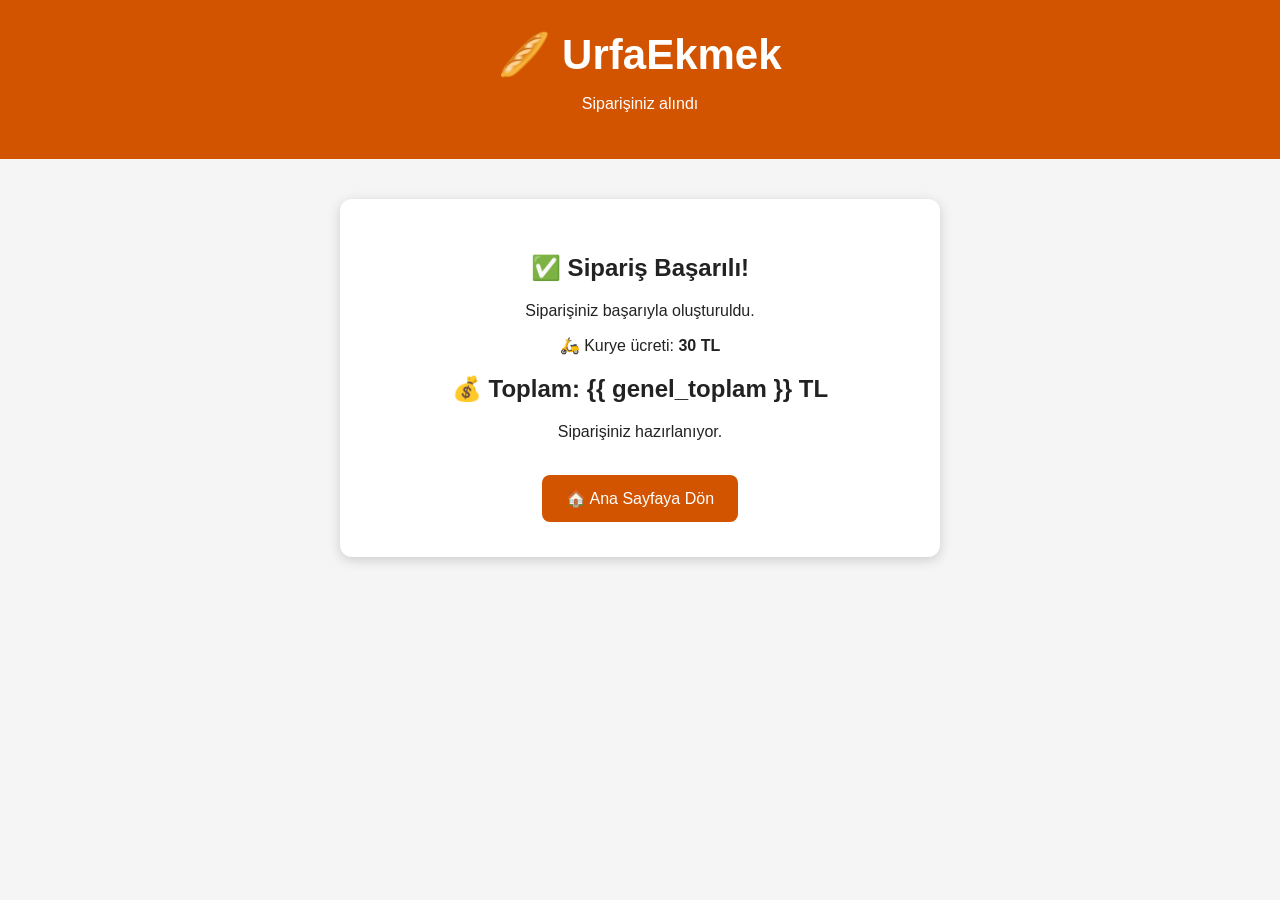
<file: templates/siparis_basarili.html>
<!DOCTYPE html><html lang="tr"><head><meta charset="UTF-8">

<meta name="viewport"
      content="width=device-width, initial-scale=1.0">

<title>Sipariş Alındı - UrfaEkmek</title>

<link rel="stylesheet"
      href="/static/style.css">

</head><body><header><h1>🥖 UrfaEkmek</h1>

<p>Siparişiniz alındı</p>

</header><main><section class="form-container"
         style="text-align:center;">

    <h2>
        ✅ Sipariş Başarılı!
    </h2>

    <p>
        Siparişiniz başarıyla oluşturuldu.
    </p>

    <p>
        🛵 Kurye ücreti: <strong>30 TL</strong>
    </p>

    <h2>
        💰 Toplam:
        {{ genel_toplam }} TL
    </h2>

    <p>
        Siparişiniz hazırlanıyor.
    </p>

    <br>

    <a href="/">
        <button>
            🏠 Ana Sayfaya Dön
        </button>
    </a>

</section>

</main></body></html>
</file>
<file: static/style.css>
* {
    box-sizing: border-box;
}

body {
    margin: 0;
    font-family: Arial, sans-serif;
    background: #f5f5f5;
    color: #222;
}


header {
    background: #d35400;
    color: white;
    text-align: center;
    padding: 30px;
}


header h1 {
    margin: 0;
    font-size: 42px;
}


.hero {
    background: white;
    text-align: center;
    padding: 60px 20px;
}


.hero h2 {
    font-size: 32px;
}


button {
    background: #d35400;
    color: white;
    border: none;
    padding: 14px 24px;
    border-radius: 8px;
    font-size: 16px;
    cursor: pointer;
}


button:hover {
    opacity: 0.85;
}


.cards {
    display: flex;
    justify-content: center;
    gap: 25px;
    padding: 40px 20px;
}


.card {
    background: white;
    width: 350px;
    padding: 30px;
    text-align: center;
    border-radius: 12px;
    box-shadow: 0 3px 12px #ccc;
}


.form-container {
    background: white;
    max-width: 600px;
    margin: 40px auto;
    padding: 35px;
    border-radius: 12px;
    box-shadow: 0 3px 12px #ccc;
}


.form-container h2 {
    text-align: center;
}


form {
    display: flex;
    flex-direction: column;
}


label {
    margin-top: 15px;
    margin-bottom: 5px;
    font-weight: bold;
}


input,
textarea {
    padding: 12px;
    border: 1px solid #ccc;
    border-radius: 7px;
    font-size: 15px;
}


textarea {
    min-height: 90px;
    resize: vertical;
}


form button {
    margin-top: 25px;
}


.success {
    background: #dff0d8;
    padding: 15px;
    border-radius: 8px;
    margin: 15px 0;
    text-align: center;
}


footer {
    text-align: center;
    padding: 30px;
}


@media (max-width: 700px) {

    .cards {
        flex-direction: column;
        align-items: center;
    }

    .card {
        width: 90%;
    }

}
</file>
